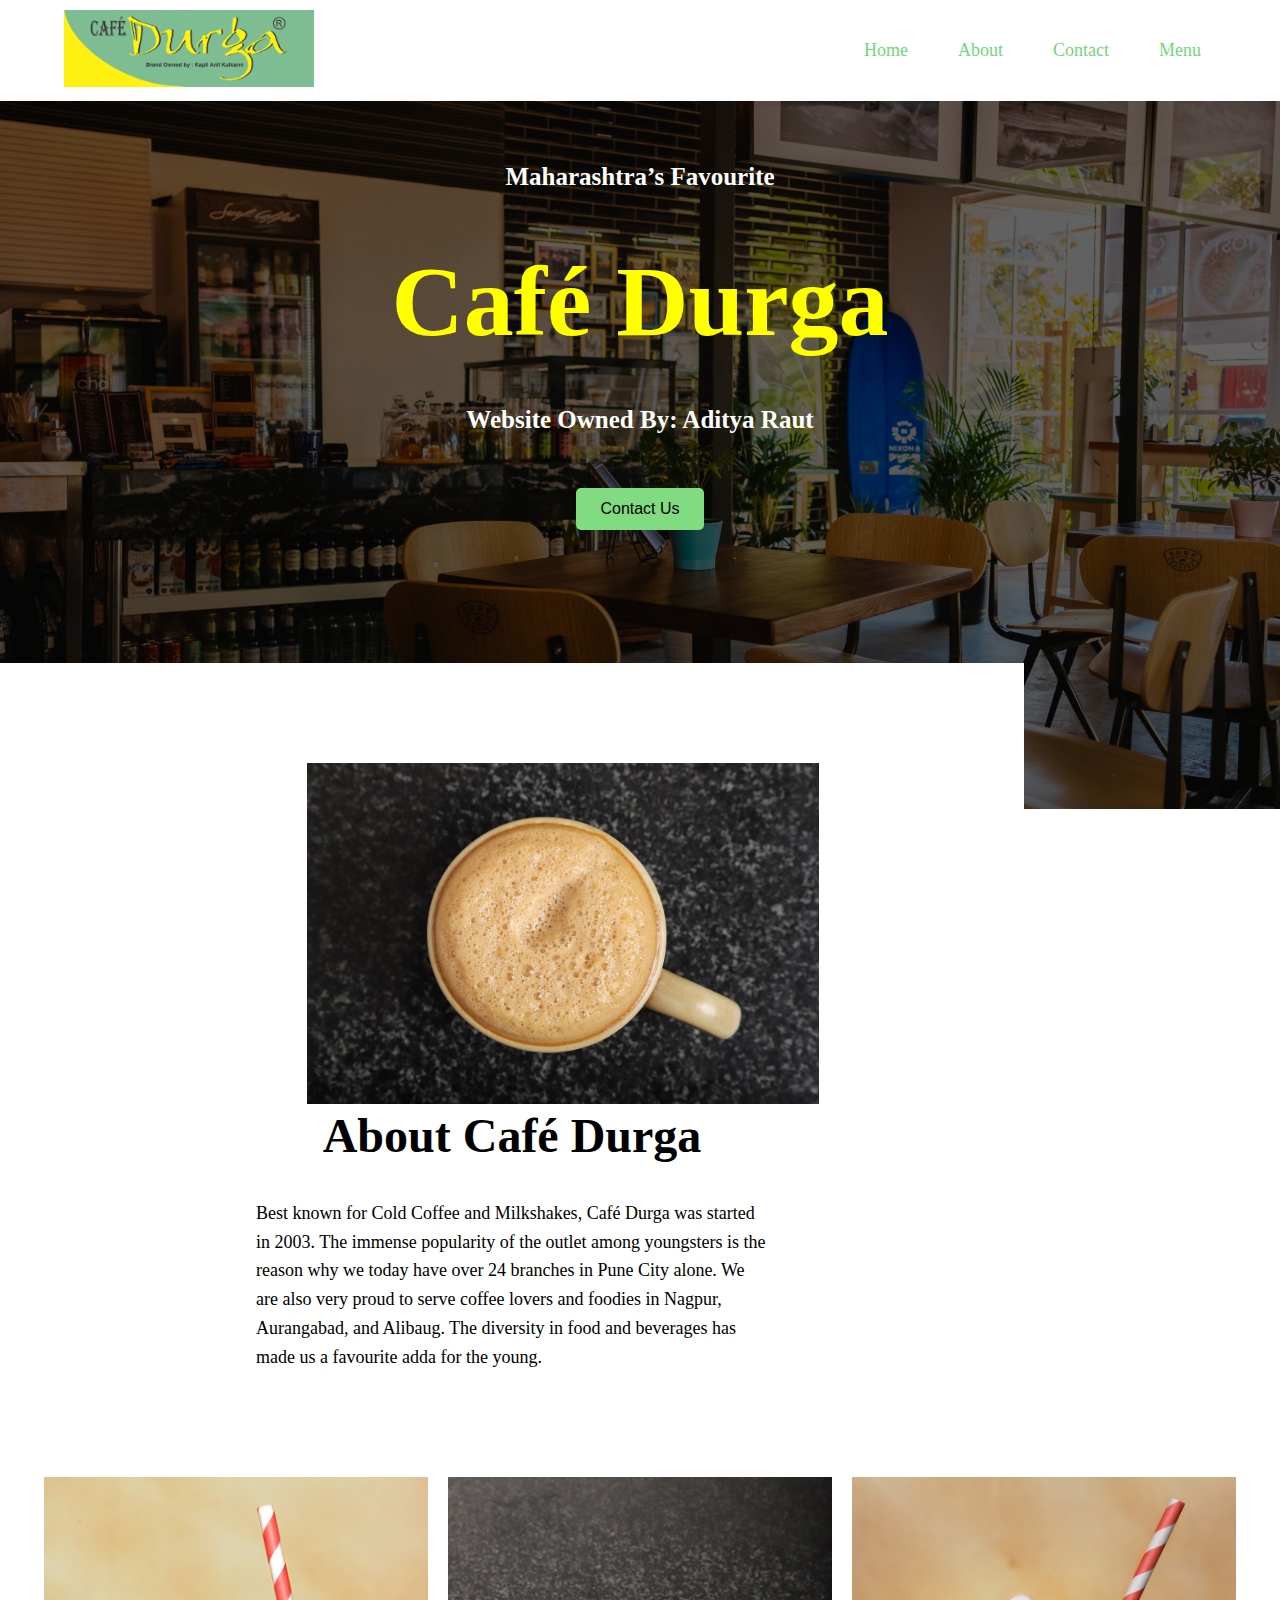
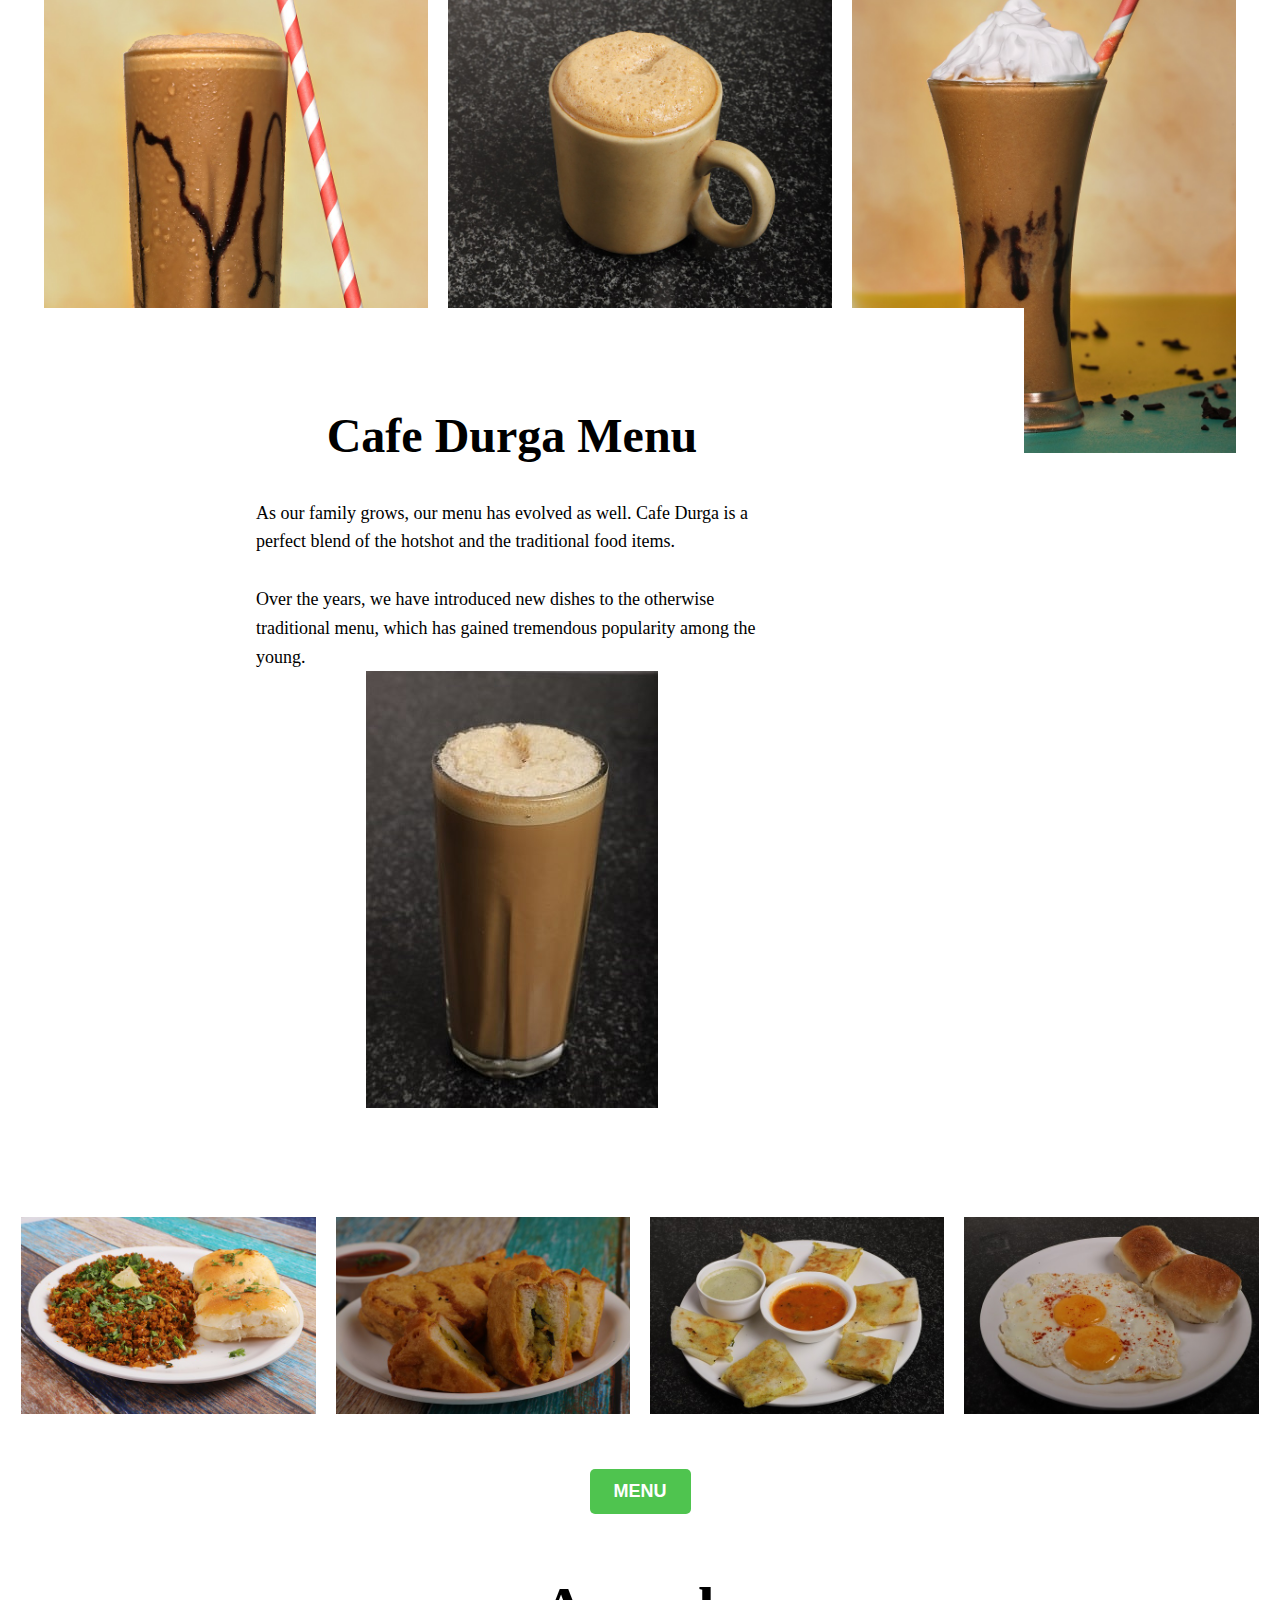
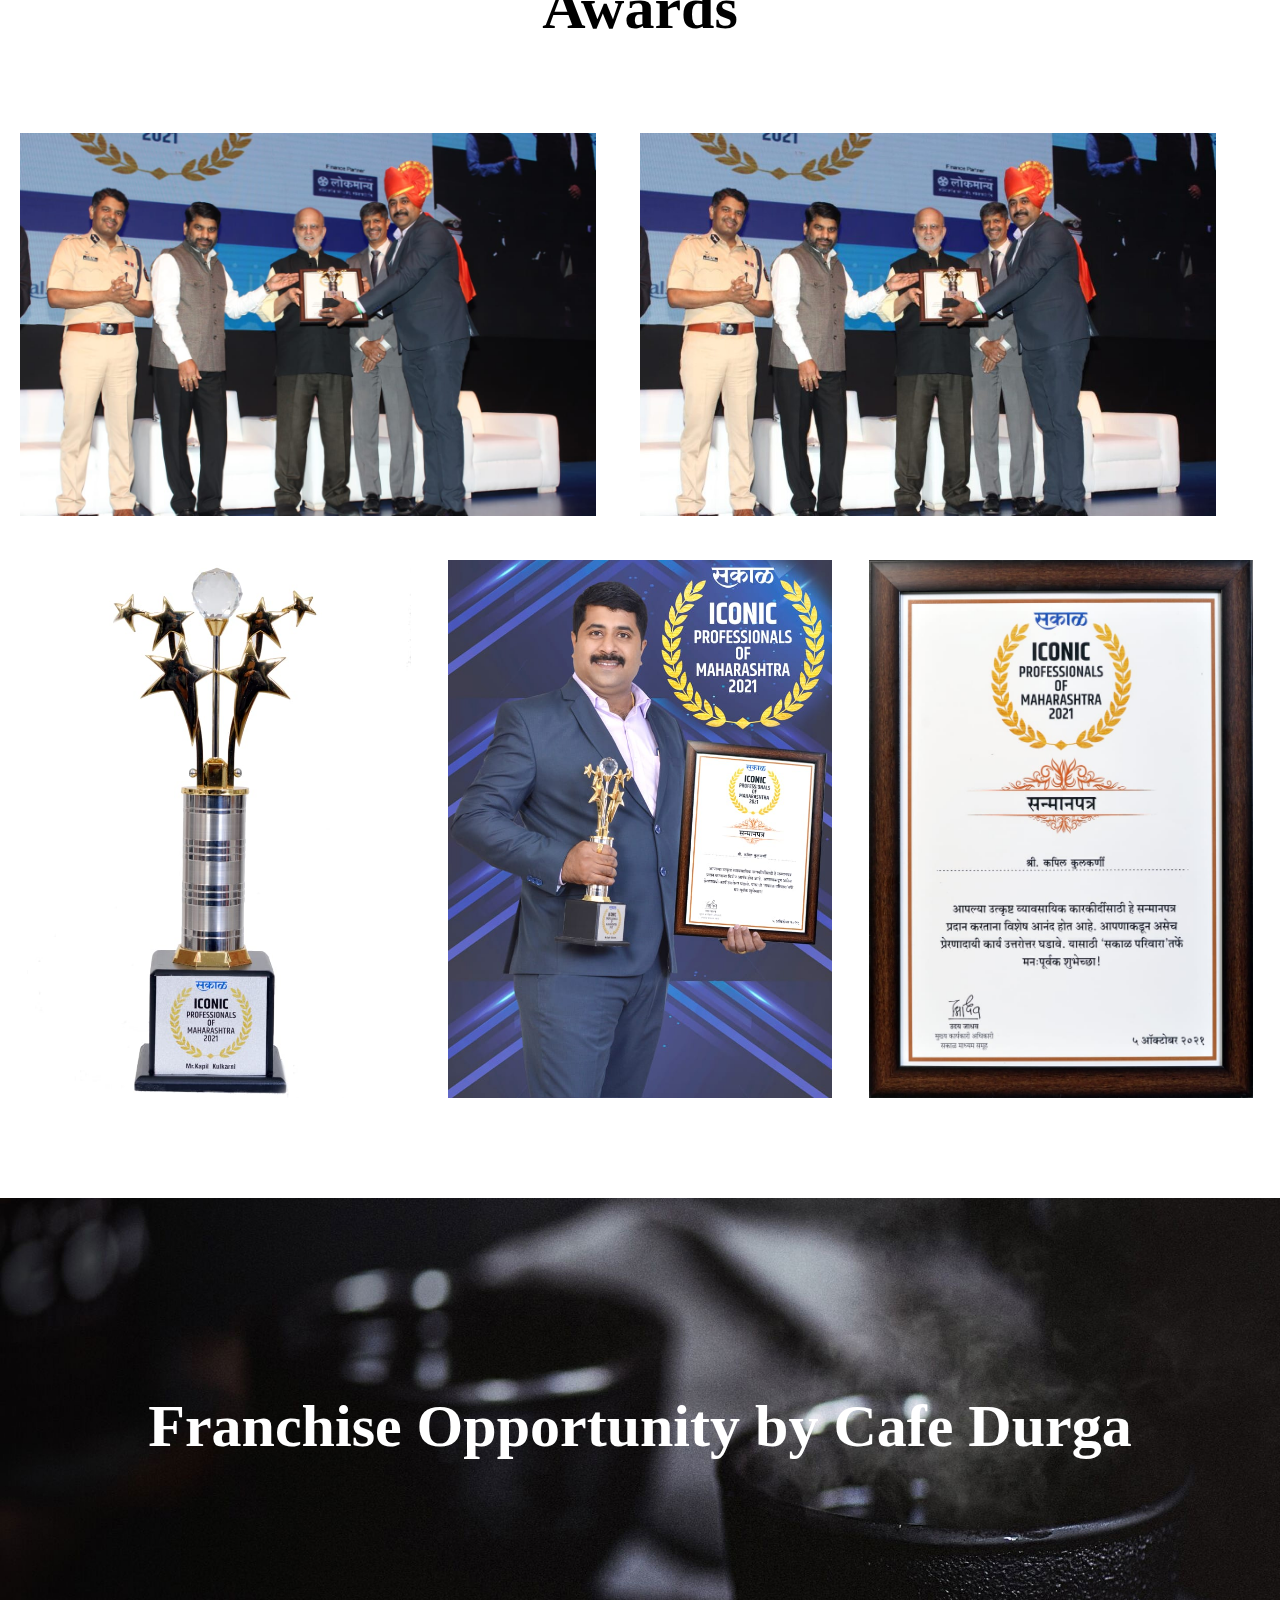
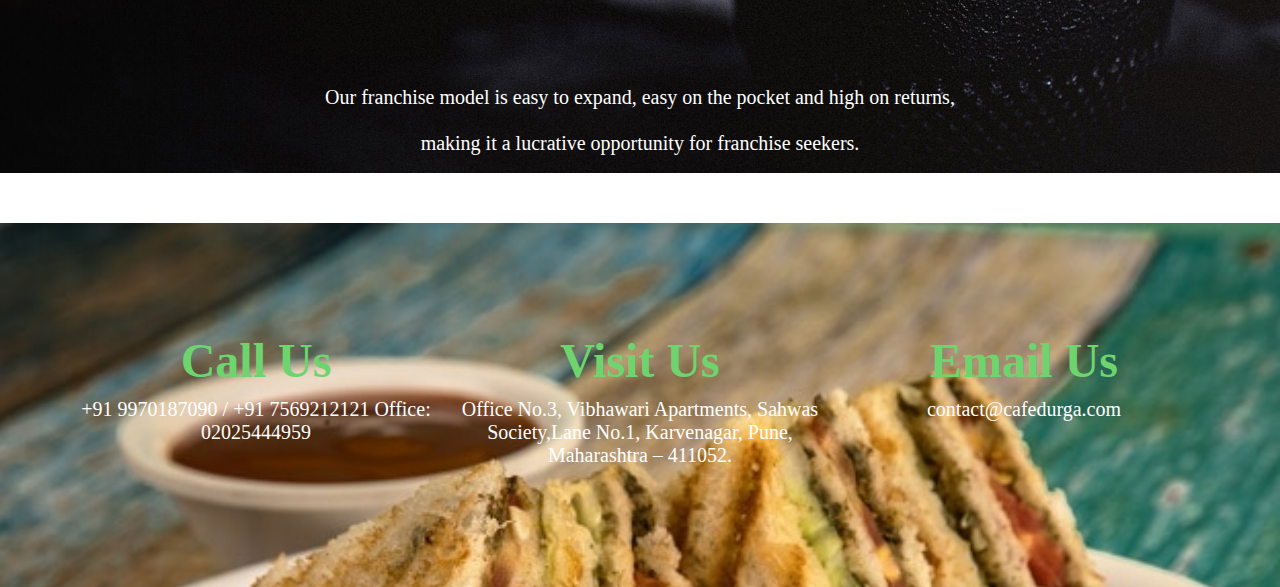
<file: index.html>
<!DOCTYPE html>
<html lang="en">

<head>
    <meta charset="UTF-8">
    <meta name="viewport" content="width=device-width, initial-scale=1.0">
    <title>Cafe Durga | Legal &amp; official website of Cafe Durga Pune</title>
    <link rel="stylesheet" href="CSS/styleindex.css">
    <style>
    </style>
</head>

<body>
    <header>
        <div class="logo">
            <img src="Images/durgascafe/Cafe-Durga-Small-Logo-300x92.png" alt="Durga Cafe Logo">
        </div>
        <div class="navbar">
            <div id="menu_icon">
                <div class="bar"></div>
                <div class="bar"></div>
                <div class="bar"></div>
            </div>
            <nav id="nav_links">
                <ul>
                    <li><a class="list" href="index.html">Home</a></li>
                    <li><a class="list" href="About.html">About</a></li>
                    <li><a class="list" href="Contact.html">Contact</a></li>
                    <li><a class="list" href="menu.html">Menu</a></li>

                </ul>
            </nav>
        </div>
    </header>
    <main>
        <div id="herosection">
            <img src="Images/durgascafe/pexels-igor-starkov-1307698-scaled.jpg" alt="">
            <h3 id="herosection_text">Maharashtra’s Favourite </h3>
            <h1 id="herosection_maintext">Café Durga</h1>
            <h1 id="herosection_ownername">Website Owned By: Aditya Raut</h1>
            <div id="herosection_button_div"><a href="Contact.html"><button id="herosection_button">Contact Us</button></a></div>
        </div>
        <div class="aboutdiv">
            <div class="aboutdiv_image">
                <img src="Images/durgascafe/IMG_6851.jpg" alt="">
            </div>
            <div class="aboutdiv_text">
                <h1>About Café Durga</h1>
                <br><br>
                <p>
                    Best known for Cold Coffee and Milkshakes, Café Durga was started in 2003.
                    The immense popularity of the outlet among youngsters is the reason why
                    we today have over 24 branches in Pune City alone. We are also very proud
                    to serve coffee lovers and foodies in Nagpur, Aurangabad, and Alibaug.
                    The diversity in food and beverages has made us a favourite adda for the young.
                </p>
            </div>
        </div>
        <div class="coffee_images">
            <img src="Images/durgascafe/IMG_5269.jpg" alt="">
            <img src="Images/durgascafe/coffe-option.jpg" alt="">
            <img src="Images/durgascafe/IMG_5309.jpg" alt="">
        </div>
        <div class="aboutdiv">
            <div class="aboutdiv_text">
                <h1>Cafe Durga Menu</h1>
                <br><br>
                <p>
                    As our family grows, our menu has evolved as well. Cafe Durga is a perfect blend of the hotshot and
                    the traditional food items.<br><br>
                    Over the years, we have introduced new dishes to the otherwise traditional menu, which has gained
                    tremendous popularity among the young.
                </p>
            </div>

            <div class="aboutdiv_image_coldCoffee">
                <img src="Images/durgascafe/Durga-Cold-Coffee.jpg" alt="">
            </div>
        </div>
        <div class="sidebysidemenu">
            <img src="Images/durgascafe/bhurji.jpg" alt="">
            <img src="Images/durgascafe/breaad-pattis.jpg" alt="">
            <img src="Images/durgascafe/cut-dosa.jpg" alt="">
            <img src="Images/durgascafe/half-fry.jpg" alt="">
            <div id="sidebysidemenu_button_div"><button id="herosection_button">MENU</button></div>
        </div>
        <div class="awards">
            <div class="awards_header">
                <h1>Awards</h1>
            </div>
            <div>
                <img src="Images/durgascafe/1.jpeg" alt="">
                <img src="Images/durgascafe/2.jpeg" alt="">
            </div>
        </div>
        <div class="threeimages">
            <img src="Images/durgascafe/3.jpeg" alt="">
            <img src="Images/durgascafe/4.jpeg" alt="">
            <img src="Images/durgascafe/5.jpeg" alt="">
        </div>
        <div class="franchise">
            <img src="Images/durgascafe/tea_shop_03.jpg" alt="">
            <h1>Franchise Opportunity by Cafe Durga</h1>
            <p>Our franchise model is easy to expand, easy on the pocket and high on returns,<br><br> making it a
                lucrative opportunity for franchise seekers.</p>
        </div>
    </main>
    <footer class="footer">
        <div>
            <h1>Call Us</h1>
            <p>+91 9970187090 / +91 7569212121 Office: 02025444959</p>
        </div>
        <div>
            <h1>Visit Us</h1>
            <p>Office No.3, Vibhawari Apartments,
                Sahwas Society,Lane No.1,
                Karvenagar, Pune, Maharashtra – 411052.</p>
        </div>
        <div>
            <h1>Email Us</h1>
            <p>contact@cafedurga.com</p>
        </div>
    </footer>
</body>

</html>
</file>
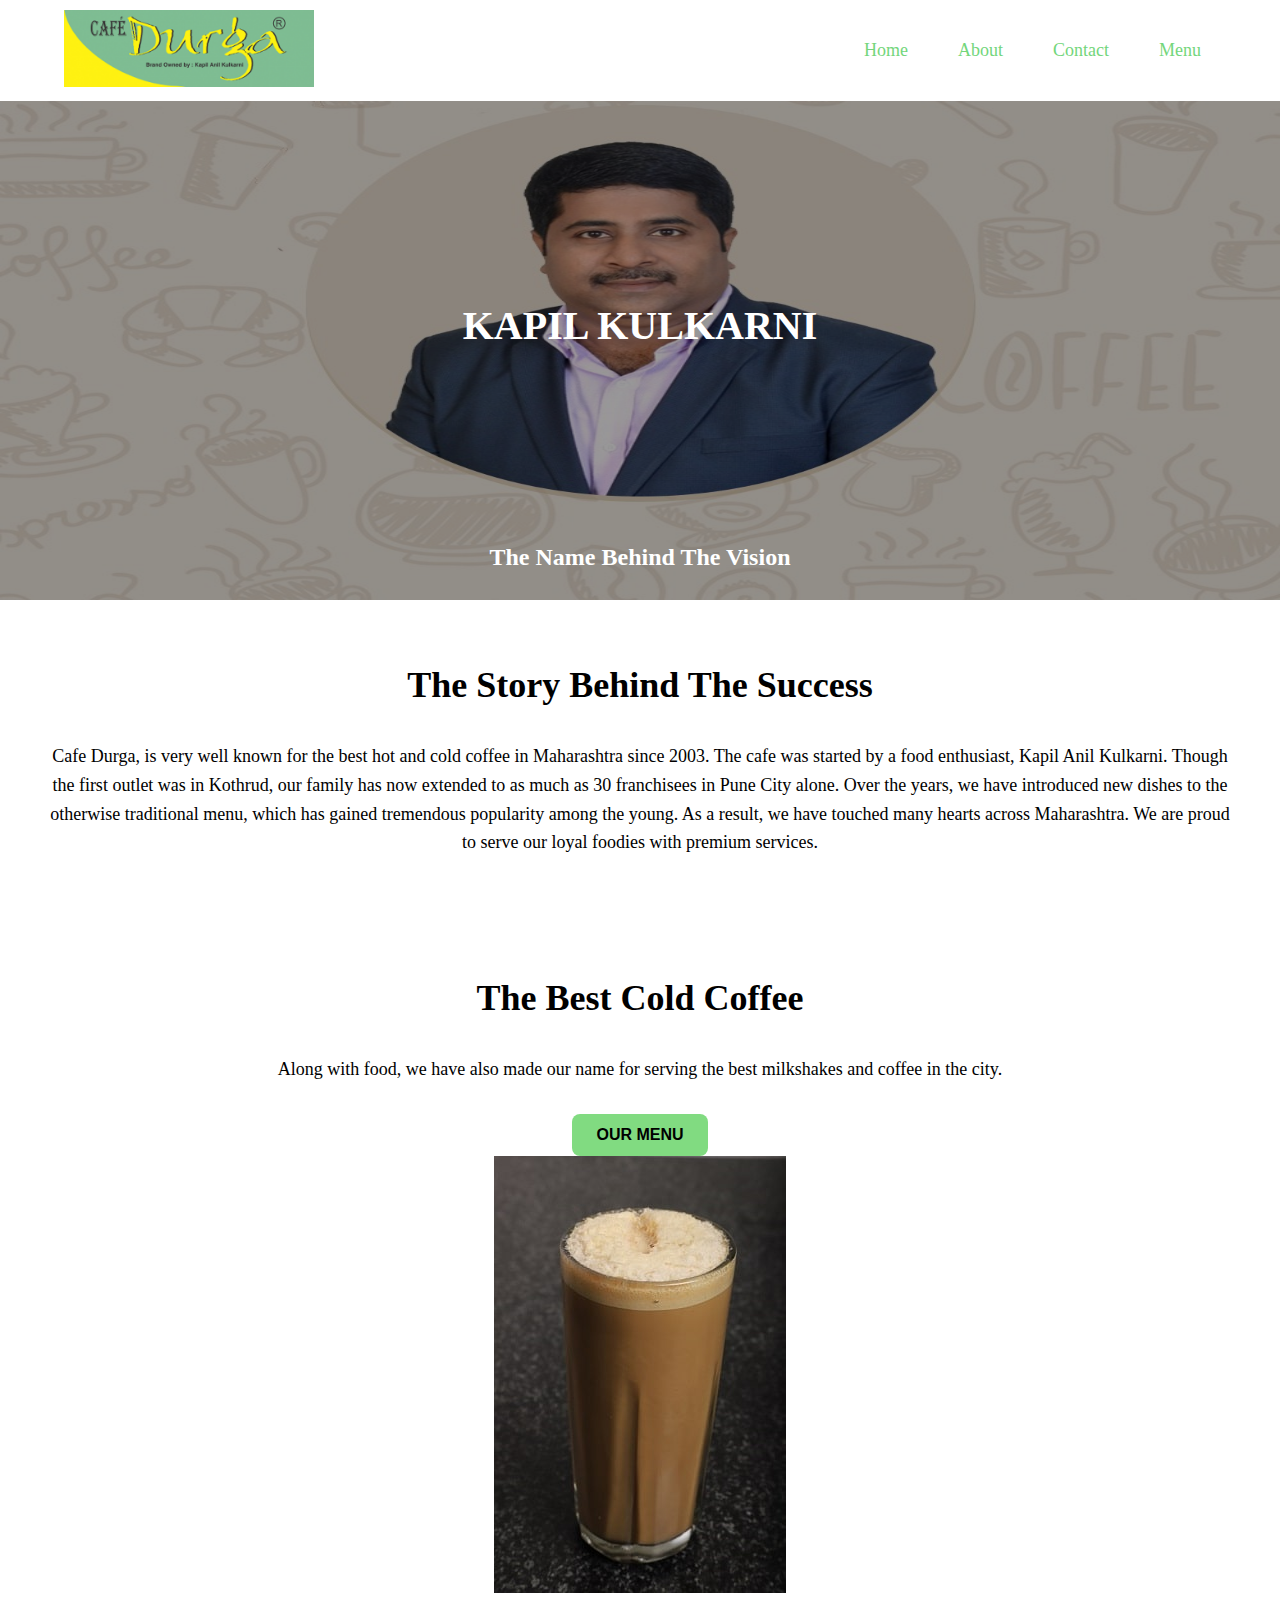
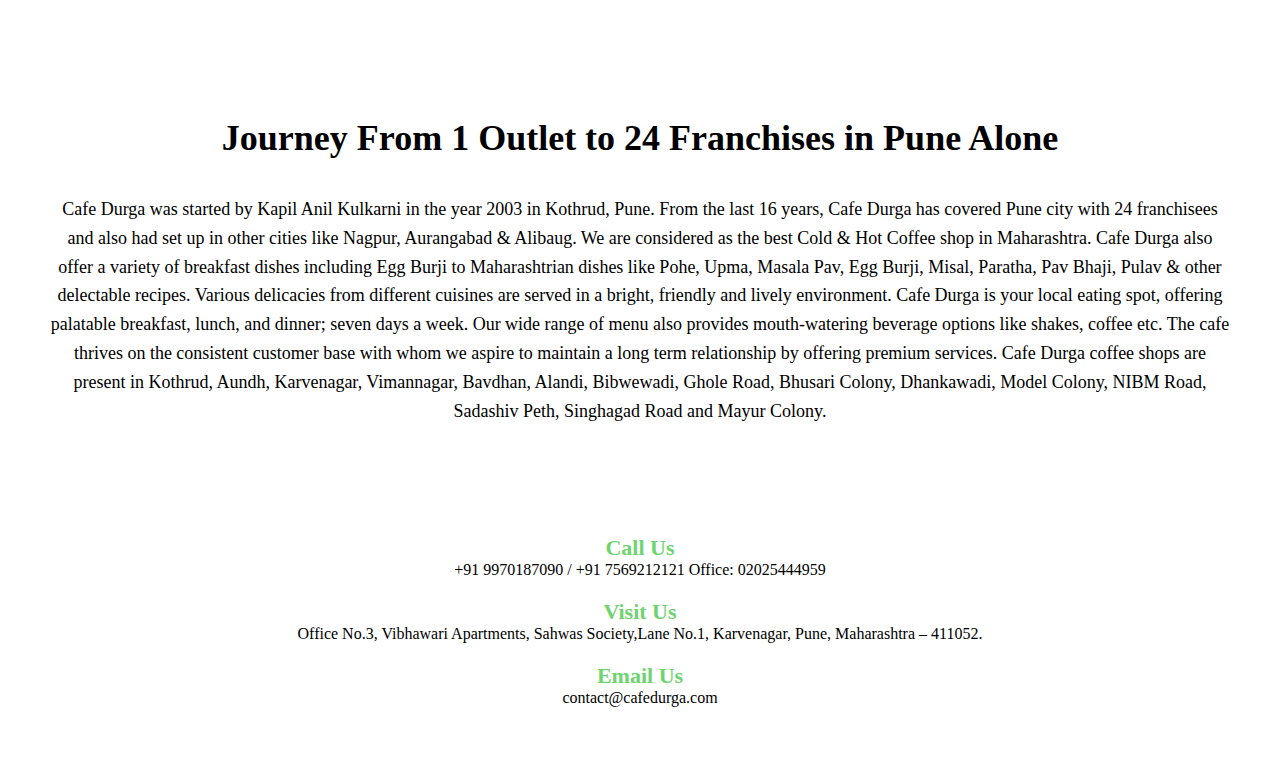
<file: About.html>
<!DOCTYPE html>
<html lang="en">

<head>
    <meta charset="UTF-8">
    <meta name="viewport" content="width=device-width, initial-scale=1.0">
    <title>About-Cafe Durga</title>
    <link rel="stylesheet" href="CSS/styleabout.css">
</head>

<body>
    <header>
        <div class="logo">
            <img src="Images/durgascafe/Cafe-Durga-Small-Logo-300x92.png" alt="Durga Cafe Logo">
        </div>
        <div class="navbar">
            <div id="menu_icon">
                <div class="bar"></div>
                <div class="bar"></div>
                <div class="bar"></div>
            </div>
            <nav id="nav_links">
                <ul>
                    <li><a class="list" href="index.html">Home</a></li>
                    <li><a class="list" href="About.html">About</a></li>
                    <li><a class="list" href="Contact.html">Contact</a></li>
                    <li><a class="list" href="menu.html">Menu</a></li>
                </ul>
            </nav>
        </div>
    </header>
    <main>
        <div id="herosection">
            <img src="Images/durgascafeabout/WhatsApp-Image-2021-08-10-at-4.08.50-PM.jpeg" alt="">
            <h1 id="herosection_maintext">KAPIL KULKARNI</h1>
            <h6 id="herosection_text">The Name Behind The Vision</h6>
        </div>

        <div class="successstory">
            <div class="successstory_text">
                <h1>The Story Behind The Success</h1>
                <br><br>
                <p>
                    Cafe Durga, is very well known for the best hot and cold coffee in Maharashtra since 2003. The cafe
                    was started by a food enthusiast, Kapil Anil Kulkarni. Though the first outlet was in Kothrud, our
                    family has now extended to as much as 30 franchisees in Pune City alone. Over the years, we have
                    introduced new dishes to the otherwise traditional menu, which has gained tremendous popularity
                    among the young. As a result, we have touched many hearts across Maharashtra. We are proud to serve
                    our loyal foodies with premium services.
                </p>
            </div>
        </div>

        <div class="bestcoldcoffee">
            <div class="bestcoldcoffee_text">
                <h1>The Best
                    Cold Coffee</h1>
                <br><br>
                <p>
                    Along with food, we have also made our name for serving the best milkshakes and coffee in the city.
                </p>
                <div class="bestcoldcoffee_button"><a href="menu.html"><button>OUR MENU</button></a></div>
            </div>
            <div class="bestcoldcoffee_image_coldCoffee">
                <img src="Images/durgascafe/Durga-Cold-Coffee.jpg" alt="">
            </div>
        </div>

        <div class="Journey">
            <div class="Journey_text">
                <h1>Journey From 1 Outlet to 24 Franchises in Pune Alone</h1>
                <br><br>
                <p>
                    Cafe Durga was started by Kapil Anil Kulkarni in the year 2003 in Kothrud, Pune. From the last 16
                    years, Cafe Durga has covered Pune city with 24 franchisees and also had set up in other cities like
                    Nagpur, Aurangabad & Alibaug. We are considered as the best Cold & Hot Coffee shop in Maharashtra.
                    Cafe Durga also offer a variety of breakfast dishes including Egg Burji to Maharashtrian dishes like
                    Pohe, Upma, Masala Pav, Egg Burji, Misal, Paratha, Pav Bhaji, Pulav & other delectable recipes.

                    Various delicacies from different cuisines are served in a bright, friendly and lively environment.
                    Cafe Durga is your local eating spot, offering palatable breakfast, lunch, and dinner; seven days a
                    week. Our wide range of menu also provides mouth-watering beverage options like shakes, coffee etc.

                    The cafe thrives on the consistent customer base with whom we aspire to maintain a long term
                    relationship by offering premium services. Cafe Durga coffee shops are present in Kothrud, Aundh,
                    Karvenagar, Vimannagar, Bavdhan, Alandi, Bibwewadi, Ghole Road, Bhusari Colony, Dhankawadi, Model
                    Colony, NIBM Road, Sadashiv Peth, Singhagad Road and Mayur Colony.
                </p>
            </div>
        </div>
    </main>
    <footer class="footer">
        <div>
            <h1>Call Us</h1>
            <p>+91 9970187090 / +91 7569212121 Office: 02025444959</p>
        </div>
        <div>
            <h1>Visit Us</h1>
            <p>Office No.3, Vibhawari Apartments,
                Sahwas Society,Lane No.1,
                Karvenagar, Pune, Maharashtra – 411052.</p>
        </div>
        <div>
            <h1>Email Us</h1>
            <p>contact@cafedurga.com</p>
        </div>
    </footer>
</body>

</html>
</file>
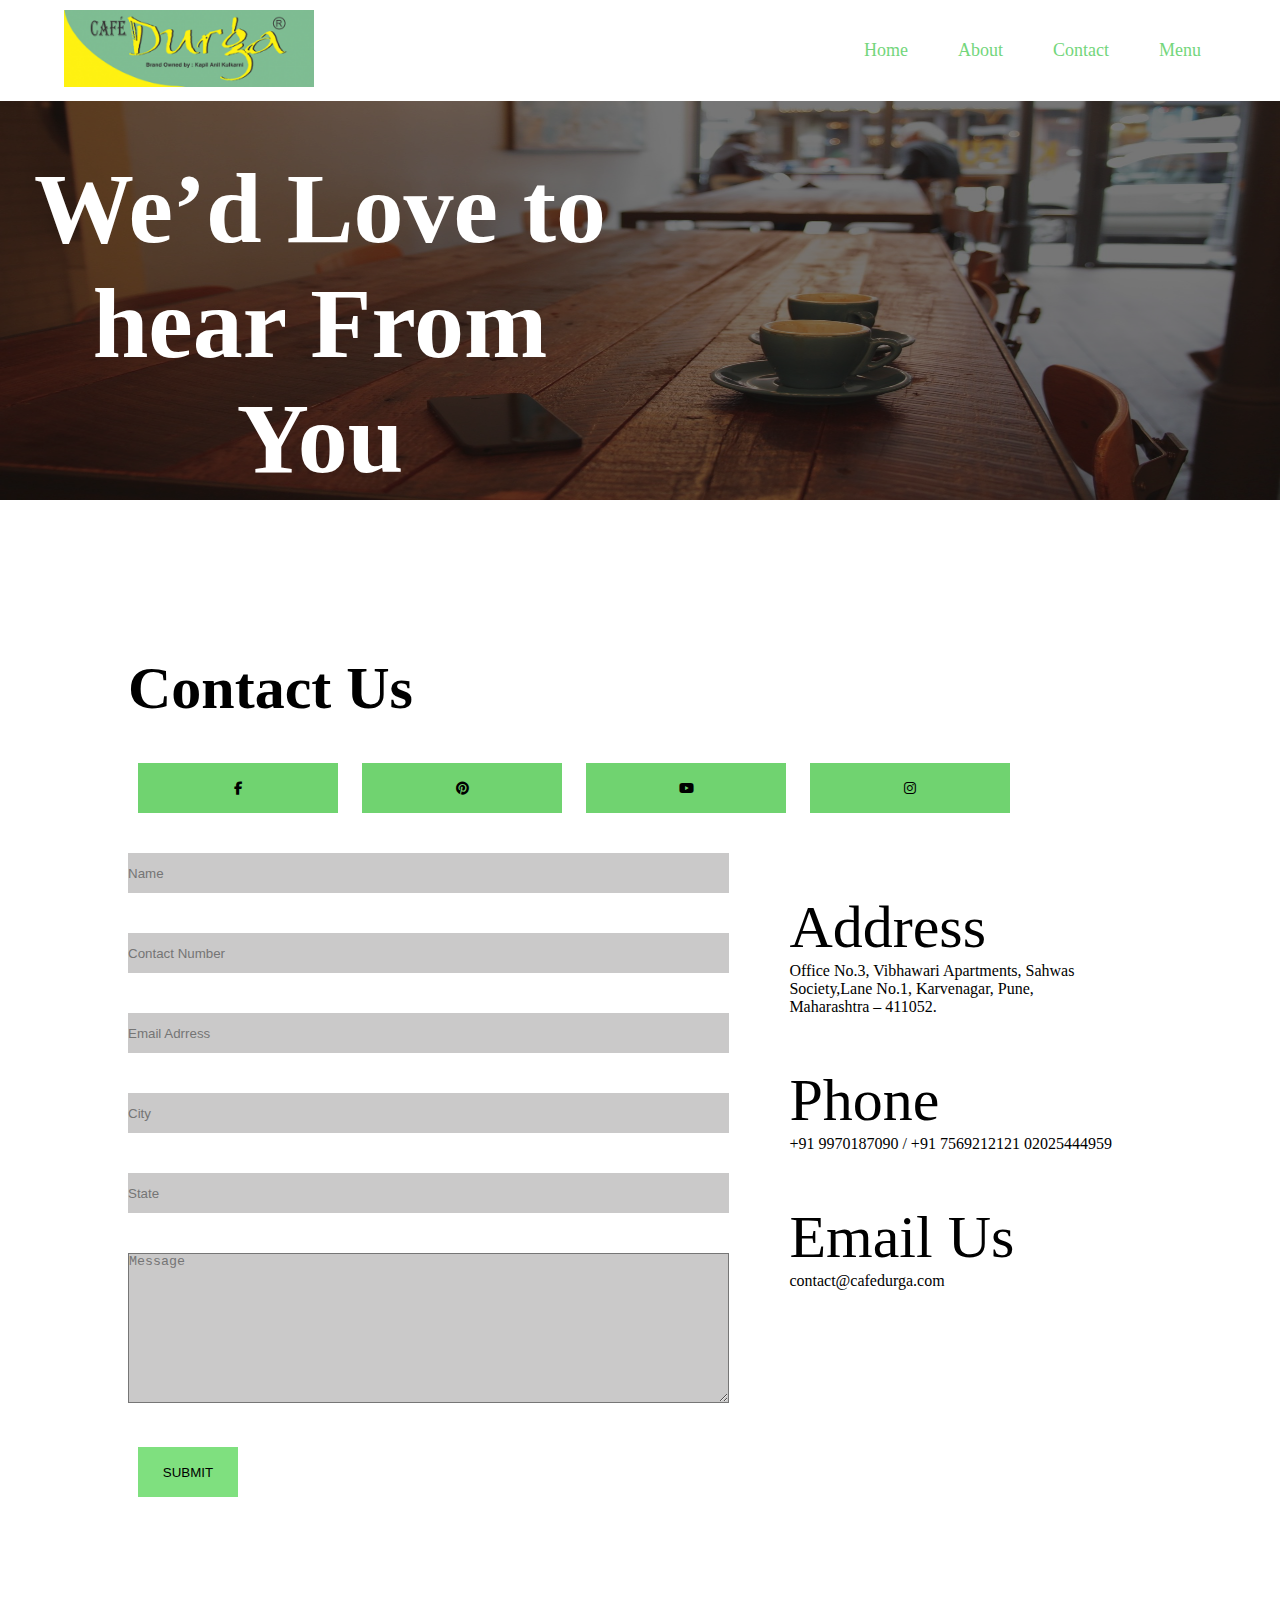
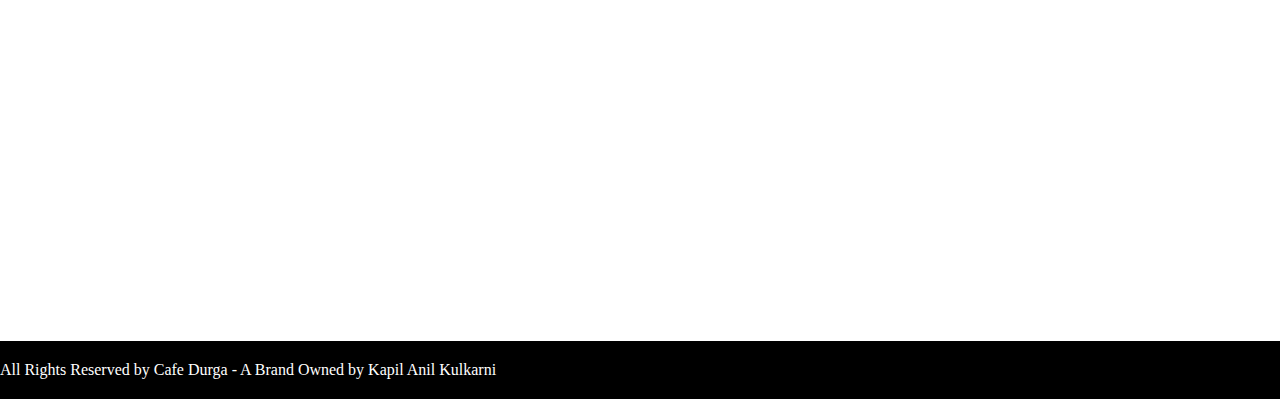
<file: Contact.html>
<!DOCTYPE html>
<html lang="en">

<head>
    <meta charset="UTF-8">
    <meta name="viewport" content="width=device-width, initial-scale=1.0">
    <title>Document</title>
    <link rel="stylesheet" href="https://cdnjs.cloudflare.com/ajax/libs/font-awesome/6.7.2/css/all.min.css">
    <link rel="stylesheet" href="CSS/stylecontact.css">
</head>

<body>
    <header>
        <div class="logo">
            <img src="Images/durgascafe/Cafe-Durga-Small-Logo-300x92.png" alt="Durga Cafe Logo">
        </div>
        <div class="navbar">
            <div id="menu_icon">
                <div class="bar"></div>
                <div class="bar"></div>
                <div class="bar"></div>
            </div>
            <nav id="nav_links">
                <ul>
                    <li><a class="list" href="index.html">Home</a></li>
                    <li><a class="list" href="About.html">About</a></li>
                    <li><a class="list" href="Contact.html">Contact</a></li>
                    <li><a class="list" href="menu.html">Menu</a></li>

                </ul>
            </nav>
        </div>
    </header>
    <main>
        <div id="herosection">
            <img src="Images/durgascafecontact/coffee-692560_1920.jpg" alt="">
            <h1 id="herosection_maintext">We’d Love to hear From You</h1>
        </div>
        <div class="contactus">
            <h1>Contact Us</h1>
            <button><i class="fa-brands fa-facebook-f"></i></button>
            <button><i class="fa-brands fa-pinterest"></i></button>
            <button><i class="fa-brands fa-youtube"></i></button>
            <button><i class="fa-brands fa-instagram"></i></button>

            <div class="textandaddress">
                <div class="textbox">
                    <input type="text" placeholder="Name">
                    <input type="text" placeholder="Contact Number">
                    <input type="text" placeholder="Email Adrress">
                    <input type="text" placeholder="City">
                    <input type="text" placeholder="State">
                    <textarea name="Message" placeholder="Message" id="contactus_textarea"></textarea>
                    <button id="submit">SUBMIT</button>
                </div>
                <div class="address">
                    <div>
                        <h1>Address</h1>
                        <p>Office No.3, Vibhawari Apartments,
                            Sahwas Society,Lane No.1,
                            Karvenagar, Pune, Maharashtra – 411052.</p>
                    </div>
                    <div>
                        <h1>Phone</h1>
                        <p>+91 9970187090 / +91 7569212121
                            02025444959</p>
                    </div>
                    <div>
                        <h1>Email Us</h1>
                        <p>contact@cafedurga.com</p>
                    </div>
                </div>
            </div>
        </div>
        <div class="map"><iframe
                src="https://www.google.com/maps/embed?pb=!1m18!1m12!1m3!1d3783.430645163075!2d73.84379077393545!3d18.509431569516877!2m3!1f0!2f0!3f0!3m2!1i1024!2i768!4f13.1!3m3!1m2!1s0x3bc2c1cff327cc71%3A0xa40d254c4c3e965e!2sDURGA%20CAFE!5e0!3m2!1sen!2sin!4v1738895929446!5m2!1sen!2sin"
                width="100%" height="450" style="border:0;" allowfullscreen="" loading="lazy"
                referrerpolicy="no-referrer-when-downgrade"></iframe></div>
    </main>
    <footer>
        <p>All Rights Reserved by Cafe Durga - A Brand Owned by Kapil Anil Kulkarni</p>
    </footer>

</body>

</html>
</file>
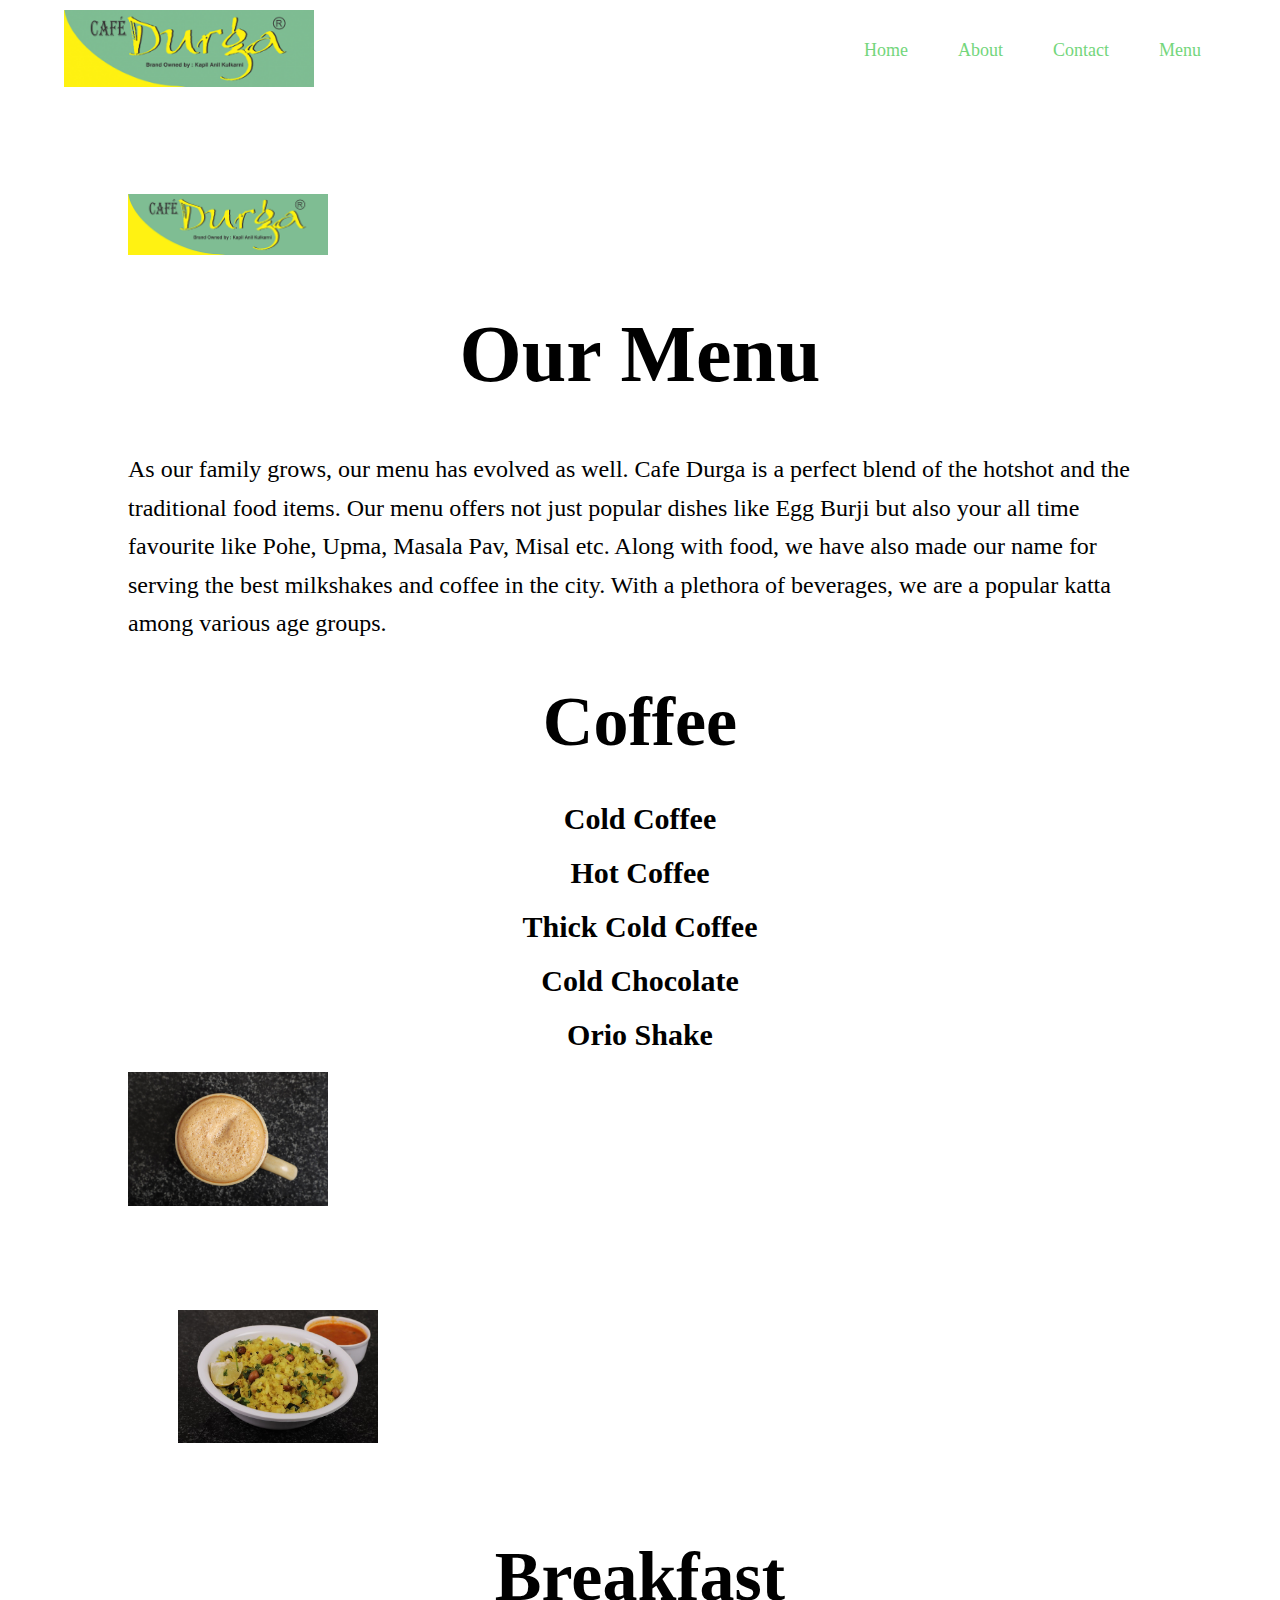
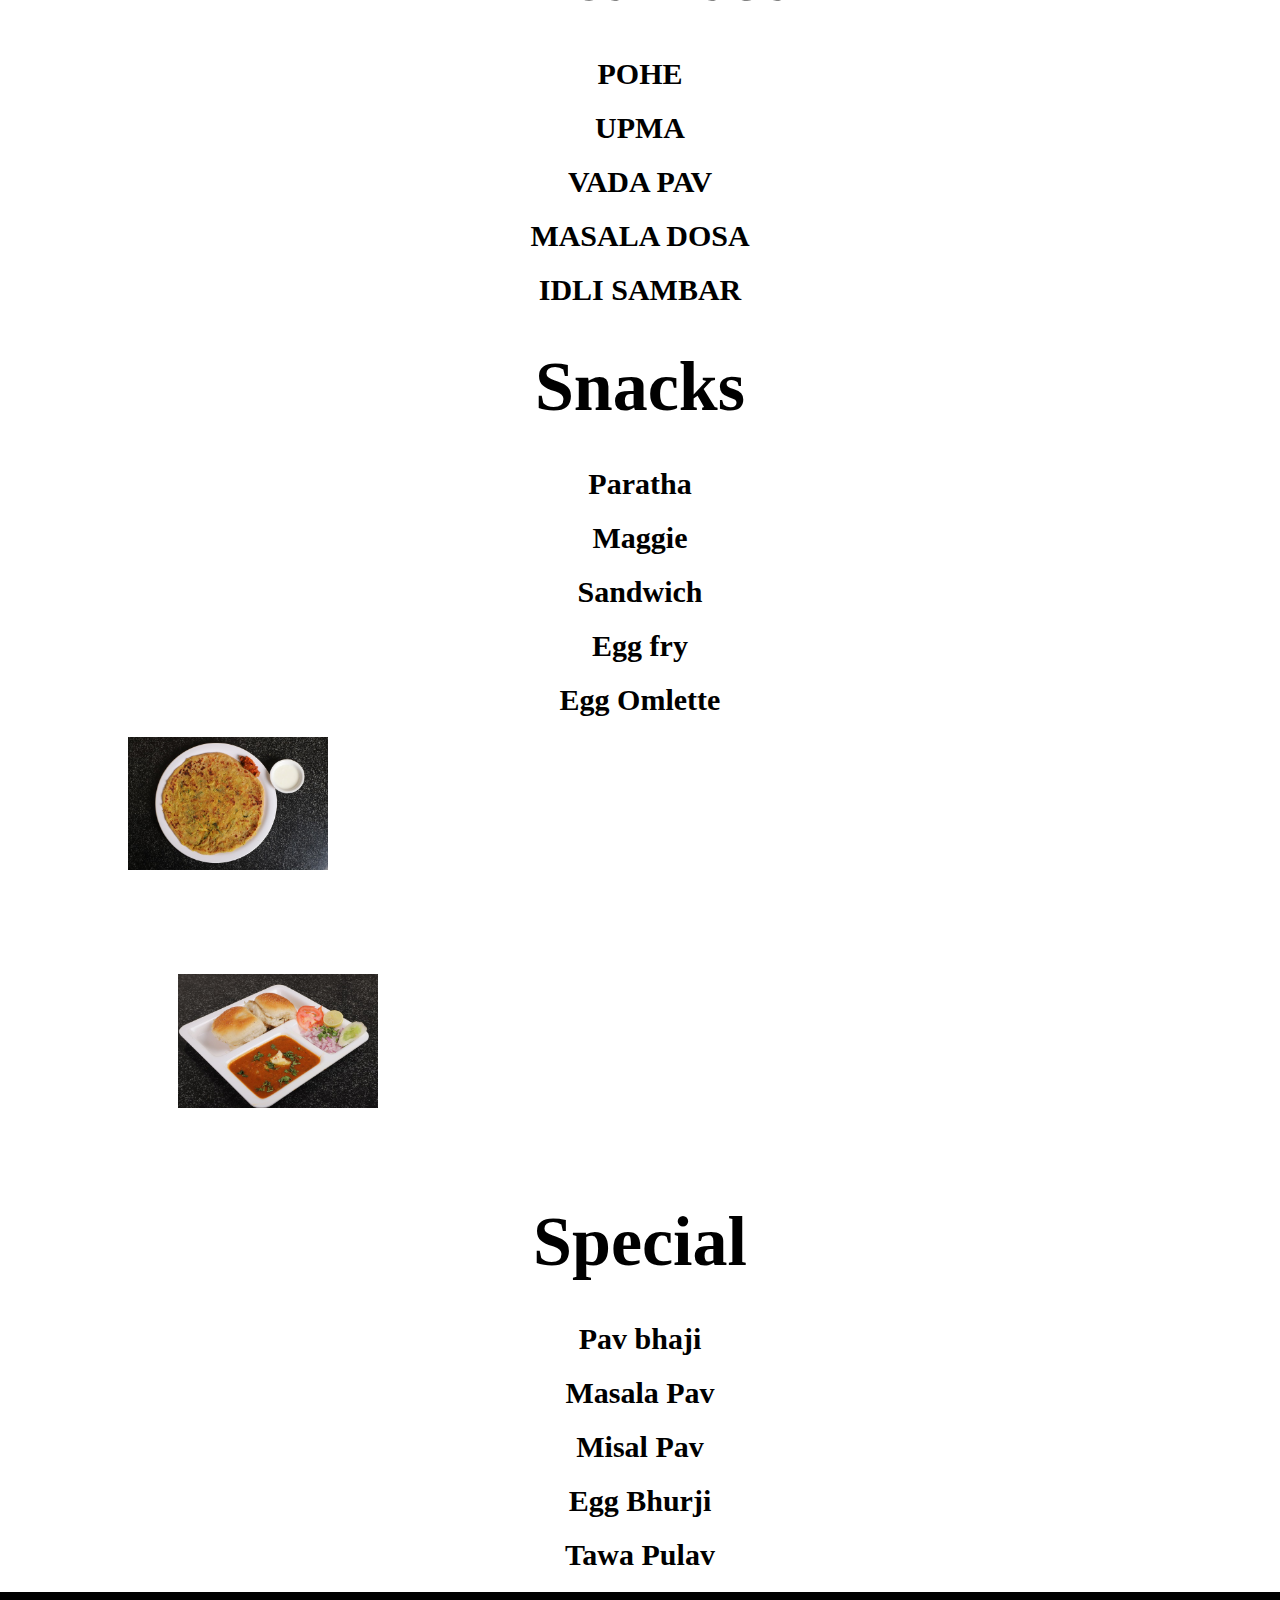
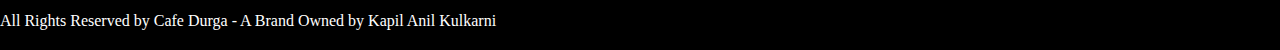
<file: menu.html>
<!DOCTYPE html>
<html lang="en">

<head>
    <meta charset="UTF-8">
    <meta name="viewport" content="width=device-width, initial-scale=1.0">
    <link rel="stylesheet" href="CSS/stylemenu.css">
    <title>Document</title>
</head>

<body>
    <header>
        <div class="logo">
            <img src="Images/durgascafe/Cafe-Durga-Small-Logo-300x92.png" alt="Durga Cafe Logo">
        </div>
        <div class="navbar">
            <div id="menu_icon">
                <div class="bar"></div>
                <div class="bar"></div>
                <div class="bar"></div>
            </div>
            <nav id="nav_links">
                <ul>
                    <li><a class="list" href="index.html">Home</a></li>
                    <li><a class="list" href="About.html">About</a></li>
                    <li><a class="list" href="Contact.html">Contact</a></li>
                    <li><a class="list" href="menu.html">Menu</a></li>

                </ul>
            </nav>
        </div>
    </header>
    <main>
        <div class="our_menu">
            <img src="Images/durgascafemenu/Cafe-Durga-Small-Logo.png" alt="">
            <h1>Our Menu</h1>
            <p>As our family grows, our menu has evolved as well. Cafe Durga is a perfect blend of the hotshot and the
                traditional food items. Our menu offers not just popular dishes like Egg Burji but also your all time
                favourite like Pohe, Upma, Masala Pav, Misal etc.
                Along with food, we have also made our name for serving the best milkshakes and coffee in the city. With
                a plethora of beverages, we are a popular katta among various age groups.</p>
        </div>

        <div class="coffee">
            <h1>Coffee</h1>
            <h3>Cold Coffee</h3>
            <h3>Hot Coffee</h3>
            <h3>Thick Cold Coffee</h3>
            <h3>Cold Chocolate</h3>
            <h3>Orio Shake</h3>
            <img src="Images/durgascafemenu/IMG_6851.jpg" alt="">
        </div>

        <div class="breakfast">
            <img src="Images/durgascafemenu/poha.jpg" alt="">
            <h1>Breakfast</h1>
            <h3>POHE</h3>
            <h3>UPMA</h3>
            <h3>VADA PAV</h3>
            <h3>MASALA DOSA</h3>
            <h3>IDLI SAMBAR</h3>
        </div>

        <div class="snacks">
            <h1>Snacks</h1>
            <h3>Paratha</h3>
            <h3>Maggie</h3>
            <h3>Sandwich</h3>
            <h3>Egg fry</h3>
            <h3>Egg Omlette</h3>
            <img src="Images/durgascafemenu/paratha-option.jpg" alt="">
        </div>

        <div class="special">
            <img src="Images/durgascafemenu/pav-bhaji-.jpg" alt="">
            <h1>Special</h1>
            <h3>Pav bhaji</h3>
            <h3>Masala Pav</h3>
            <h3>Misal Pav</h3>
            <h3>Egg Bhurji</h3>
            <h3>Tawa Pulav</h3>
        </div>
    </main>
    <footer>
        <p>All Rights Reserved by Cafe Durga - A Brand Owned by Kapil Anil Kulkarni</p>
    </footer>
</body>

</html>
</file>
<file: CSS/styleindex.css>
* {
    box-sizing: border-box;
    margin: 0;
    padding: 0;
}

header {
    display: flex;
    flex-wrap: wrap;
    width: 100%;
    z-index: 1000;
    position: fixed;
    top: 0;
    background-color: white;
}

.logo {
    width: 40%;
}

.logo img {
    width: 100%;
}

ul {
    list-style: none;
}

a {
    text-decoration: none;
}

.navbar {
    width: 60%;
}


#menu_icon {

    top: 10px;
    right: 15px;
    position: absolute;

}

.bar {
    width: 25px;
    height: 2px;
    background-color: #4fd884;
    margin: 4px;
    border-radius: 25%;
}

#nav_links {
    display: none;
}

#herosection {
    position: relative;
    width: 100%;
}

#herosection img {
    width: 100%;
    filter: brightness(50%);
}

#herosection_text,
#herosection_maintext,
#herosection_ownername {
    position: absolute;
    width: 100%;
    text-align: center;
    color: white;
}

#herosection_text {
    top: 30%;
    font-size: 12px;
}

#herosection_maintext {
    top: 45%;
    font-size: 18px;
    color: yellow;
}

#herosection_ownername {
    bottom: 35%;
    font-size: 10px;
}

#herosection_button_div {
    position: absolute;
    bottom: 20%;
    width: 100%;
    text-align: center;
}

#herosection_button {
    border-radius: 5px;
    font-size: 8px;
    padding: 8px 16px;
    border: none;
    background-color: rgb(129, 219, 129);
}

.aboutdiv {
    display: flex;
    flex-direction: column;
    align-items: center;
    background-color: white;
    width: 100%;
    padding: 50px 20px;
}

.aboutdiv img {
    width: 100%;
}

.aboutdiv_text h1 {
    font-size: 28px;
    text-align: center;
}

.aboutdiv_text p {
    font-size: 14px;
    line-height: 1.4;
}

.coffee_images {
    display: flex;
    flex-wrap: wrap;
    justify-content: center;
    width: 100%;
}

.coffee_images img {
    width: 45%;
    margin: 5px;
}

.sidebysidemenu {
    display: flex;
    flex-wrap: wrap;
    justify-content: center;
    width: 100%;
}

.sidebysidemenu img {
    width: 90%;
    margin: 5px;
}

#sidebysidemenu_button_div {
    text-align: center;
    margin-top: 20px;
}

#sidebysidemenu_button_div button {
    background-color: rgb(79, 196, 79);
    color: white;
    font-size: 16px;
    font-weight: bold;
    padding: 10px 20px;
}

.awards {
    display: flex;
    flex-wrap: wrap;
    justify-content: center;
    width: 100%;
}

.awards img {
    width: 100%;
}

.awards_header {
    font-size: 24px;
    text-align: center;
    margin: 40px 0;
}

.threeimages {
    position: relative;
    display: flex;
    flex-wrap: wrap;
    margin-top: 20px;
    width: 100%;
    justify-content: space-evenly;
}

.threeimages img {
    width: 30%;
}

.franchise {
    display: flex;
    flex-direction: column;
    align-items: center;
    position: relative;
    width: 100%;
}

.franchise img {
    width: 100%;
}

.franchise h1 {
    position: absolute;
    top: 30%;
    font-size: 18px;
    color: white;
    text-align: center;
}

.franchise p {
    position: absolute;
    top: 60%;
    font-size: 10px;
    color: white;
    text-align: center;
}

.footer {
    display: flex;
    flex-wrap: wrap;
    justify-content: center;
    text-align: center;
    width: 100%;
    padding: 50px 10px;
    background-size: cover;
}

.footer div {
    width: 90%;
    margin-bottom: 20px;
}

.footer div h1 {
    font-size: 18px;
    color: rgb(110, 212, 110);
}

.footer div p {
    font-size: 12px;
}

@media screen and (min-width:768px) {
    * {
        box-sizing: border-box;
        margin: 0;
        padding: 0;
    }

    header {
        display: flex;
        flex-wrap: wrap;
        width: 100%;
        position: fixed;
        z-index: 1;
        top: 0;
        background-color: white;


    }

    .logo {
        width: 50%;
    }

    .logo img {
        width: 100%;
    }

    ul {
        list-style: none;
    }

    a {
        text-decoration: none;
    }

    .navbar {
        width: 50%;
    }


    #menu_icon {

        top: 10px;
        right: 15px;
        position: absolute;

    }

    .bar {
        width: 25px;
        height: 2px;
        background-color: #4fd884;
        margin: 4px;
        border-radius: 25%;
    }

    #nav_links {
        display: none;
    }

    #herosection {
        position: relative;
        width: 100%;
    }

    #herosection img {
        width: 100%;
        filter: brightness(50%);
    }

    #herosection_text {
        position: absolute;
        top: 35%;
        width: 100%;
        text-align: center;
        color: white;
        font-size: 40px;
    }

    #herosection_maintext {
        position: absolute;
        top: 45%;
        width: 100%;
        text-align: center;
        font-size: 60px;
        color: yellow;
    }

    #herosection_ownername {
        position: absolute;
        bottom: 30%;
        width: 100%;
        text-align: center;
        color: white;
        font-size: 20px;
    }

    #herosection_button_div {
        position: absolute;
        bottom: 15%;
        width: 100%;
        text-align: center;
    }

    #herosection_button {
        border-radius: 5px;
        font-size: 14px;
        padding: 10px 20px;
        background-color: rgb(129, 219, 129);
        border: none;
    }

    .aboutdiv {
        display: flex;
        align-items: center;
        justify-content: space-between;
        background-color: white;
        width: 100%;
        padding: 80px;
    }

    .aboutdiv_image {
        width: 40%;
    }

    .aboutdiv_image img {
        width: 100%;
        height: auto;
    }

    .aboutdiv_text {
        width: 55%;
    }

    .aboutdiv_text h1 {
        font-size: 32px;
    }

    .aboutdiv_text p {
        font-size: 18px;
        line-height: 1.6;
    }

    .coffee_images {
        display: flex;
        justify-content: center;
        gap: 10px;
        width: 100%;
    }

    .coffee_images img {
        width: 25%;
    }

    .sidebysidemenu {
        display: flex;
        flex-wrap: wrap;
        justify-content: center;
        width: 100%;
        gap: 10px;
    }

    .sidebysidemenu img {
        width: 22%;
    }

    #sidebysidemenu_button_div {
        text-align: center;
        margin-top: 20px;
    }

    #sidebysidemenu_button_div button {
        background-color: rgb(79, 196, 79);
        color: white;
        font-size: 20px;
        font-weight: bold;
        padding: 12px 28px;
    }

    .awards {
        display: flex;
        flex-wrap: wrap;
        justify-content: center;
        width: 100%;
        gap: 10px;
    }

    .awards img {
        width: 45%;
    }

    .awards_header {
        width: 100%;
        font-size: 32px;
        text-align: center;
        margin: 40px 0;
    }

    .threeimages {
        display: flex;
        flex-wrap: wrap;
        justify-content: center;
        gap: 10px;
        width: 100%;
    }

    .threeimages img {
        width: 30%;
    }

    .franchise {
        display: flex;
        flex-direction: column;
        align-items: center;
        position: relative;
        width: 100%;
    }

    .franchise img {
        width: 100%;
    }

    .franchise h1 {
        position: absolute;
        top: 25%;
        font-size: 40px;
        color: white;
        text-align: center;
    }

    .franchise p {
        position: absolute;
        top: 50%;
        font-size: 18px;
        color: white;
        text-align: center;
    }

    .footer {
        display: flex;
        justify-content: space-around;
        flex-wrap: wrap;
        text-align: center;
        width: 100%;
        padding: 80px;
        background-size: cover;
    }

    .footer div {
        width: 30%;
    }

    .footer div h1 {
        font-size: 28px;
        color: rgb(110, 212, 110);
    }

    .footer div p {
        font-size: 16px;
    }
}

@media only screen and (min-width:1200px) {
    * {
        box-sizing: border-box;
        margin: 0;
        padding: 0;
    }

    header {
        display: flex;
        align-items: center;
        justify-content: space-between;
        padding: 10px 5%;
        background-color: white;
        position: fixed;
        top: 0;
        width: 100%;
        z-index: 10;
    }

    .logo {
        width: 30%;
    }

    .logo img {
        width: 100%;
        max-width: 250px;
    }

    .navbar {
        width: 70%;
        display: flex;
        justify-content: flex-end;
        align-items: center;
    }


    #menu_icon {
        display: none;
    }

    #nav_links {
        display: block;
    }

    #nav_links ul {
        display: flex;
        gap: 20px;
    }

    #nav_links ul li {
        list-style: none;
    }

    #nav_links ul li a {
        text-decoration: none;
        color: rgb(115, 214, 123);
        font-size: 18px;
        padding: 10px 15px;
    }

    #nav_links ul li a:hover {
        color: #4fd884;
    }

    #herosection {
        position: relative;
    }

    #herosection img {
        width: 100%;
        filter: brightness(40%);
    }

    #herosection_text {
        position: absolute;
        top: 20%;
        width: 100%;
        text-align: center;
        color: white;
        font-size: 25px;
    }

    #herosection_maintext {
        position: absolute;
        top: 30%;
        text-align: center;
        width: 100%;
        font-size: 100px;
        color: yellow;
        transition-duration: 2ms;
        transition: ease-in;
    }

    #herosection_ownername {
        position: absolute;
        top: 50%;
        width: 100%;
        text-align: center;
        color: white;
        font-size: 25px;
    }

    #herosection_button_div {
        position: absolute;
        top: 60%;
        width: 100%;
        text-align: center;
    }

    #herosection_button {

        border-radius: 5px;
        font-size: 16px;
        border: none;
        padding: 12px 24px;
        background-color: rgb(129, 219, 129);
    }

    .aboutdiv {
        display: flex;
        align-items: center;
        justify-content: space-evenly;
        position: relative;
        background-color: white;
        width: 80%;
        /* margin: 200px auto; */
        padding: 100px 0px;
        margin-top: -150px;


    }

    .aboutdiv_image_coldCoffee img {

        width: 100%;
    }

    .aboutdiv_image img {
        width: 40vw;
        height: auto;
    }

    .aboutdiv_text {
        width: 40vw;
        /* background-color: grey; */
    }

    .aboutdiv_text h1 {
        font-size: 48px;
        text-align: center;
    }

    .aboutdiv_text p {
        font-size: 18px;
        line-height: 1.6;
    }

    .coffee_images {

        display: flex;
        justify-content: center;
        position: relative;
        /* background-color: grey; */

        width: 100%;
    }

    .coffee_images img {
        width: 30%;
    }

    .sidebysidemenu {
        display: flex;
        flex-wrap: wrap;
        justify-content: center;
        position: relative;
        /* background-color: grey; */

    }

    .sidebysidemenu img {
        width: 23vw;
    }

    #sidebysidemenu_button_div button {

        background-color: rgb(79, 196, 79);
        color: white;
        font-size: 18px;
        font-weight: bold;
        padding: 12px 24px;
        margin-top: 20px;

    }

    .awards {
        position: relative;
        display: flex;
        flex-wrap: wrap;
        width: 100%;
        justify-content: space-evenly;
    }

    .awards img {
        width: 45%;
        margin: 20px;


    }

    .awards_header {
        width: 100%;
        font-size: 30px;
        text-align: center;
        margin: 60px;
    }

    .threeimages {
        position: relative;
        display: flex;
        flex-wrap: wrap;
        margin-top: 20px;
        width: 100%;
        justify-content: space-evenly;
    }

    .threeimages img {
        width: 30%;
    }

    .franchise {
        display: flex;
        position: relative;
        width: 100%;
        margin-top: 100px;
    }

    .franchise img {
        width: 100%;
        position: relative;
    }

    .franchise h1 {
        position: absolute;
        width: 100%;
        text-align: center;
        font-size: 60px;
        color: white;
        margin-top: 50px;
    }

    .franchise p {
        position: absolute;
        width: 100%;
        text-align: center;
        color: white;
        font-size: 20px;
        margin-top: 200px;
    }

    .footer {
        display: flex;
        justify-content: center;
        flex-wrap: wrap;
        width: 100%;
        text-align: center;
        margin-top: 50px;
        padding: 100px 0px;
        background-image: url(../Images/durgascafe/grill-sandwich-edited-already.jpg);
        background-repeat: no-repeat;
        background-size: 100%;
        /* filter: brightness(40%); */
    }

    .footer div {
        width: 30%;

    }

    .footer div h1 {

        margin: 10px 0px;
        font-size: 48px;
        color: rgb(110, 212, 110);
    }

    .footer div p {
        font-size: 20px;
        color: white;
    }
}
</file>
<file: CSS/styleabout.css>
* {
    box-sizing: border-box;
    margin: 0;
    padding: 0;
}

header {
    display: flex;
    flex-wrap: wrap;
    width: 100%;
    z-index: 1;
    position: fixed;
    top: 0;
    background-color: white;
}

.logo {
    width: 40%;
}

.logo img {
    width: 100%;
}

ul {
    list-style: none;
}

a {
    text-decoration: none;
}

.navbar {
    width: 60%;
}


#menu_icon {

    top: 10px;
    right: 15px;
    position: absolute;

}

.bar {
    width: 25px;
    height: 2px;
    background-color: #4fd884;
    margin: 4px;
    border-radius: 25%;
}

#nav_links {
    display: none;
}

#herosection {
    position: relative;
    width: 100%;
}

#herosection img {

    width: 100%;
    filter: brightness(50%);
    height: 400px;
}

#herosection_text,
#herosection_maintext {
    position: absolute;
    width: 100%;
    text-align: center;
    color: white;
}

#herosection_text {
    bottom: 10%;
    font-size: 18px;
}

#herosection_maintext {
    top: 45%;
    font-size: 30px;

}

.successstory {
    display: flex;
    flex-direction: column;
    align-items: center;
    background-color: white;
    width: 100%;
    padding: 50px 20px;
}

.successstory_text h1 {
    font-size: 28px;
    text-align: center;
}

.successstory_text p {
    font-size: 14px;
    line-height: 1.4;
}

.bestcoldcoffee {
    position: relative;
    display: flex;
    flex-direction: column;
    align-items: center;
    background-color: white;
    width: 100%;
    padding: 50px 20px;
}

.bestcoldcoffee_text h1 {
    font-size: 28px;
    text-align: center;
}

.bestcoldcoffee_text p {
    font-size: 14px;
    line-height: 1.4;
}


.bestcoldcoffee_button {
    position: absolute;
    bottom: 0;
    right: 0;
    width: 100%;
    text-align: center;
}

.bestcoldcoffee_button button {
    border-radius: 5px;
    font-size: 8px;
    padding: 8px 16px;
    border: none;
    background-color: rgb(129, 219, 129);
}

.Journey {
    display: flex;
    flex-direction: column;
    align-items: center;
    background-color: white;
    width: 100%;
    padding: 50px 20px;
}

.Journey_text h1 {
    font-size: 28px;
    text-align: center;
}

.Journey_text p {
    font-size: 14px;
    line-height: 1.4;
}

.footer {
    display: flex;
    flex-wrap: wrap;
    justify-content: center;
    text-align: center;
    width: 100%;
    padding: 50px 10px;
    background-size: cover;
}

.footer div {
    width: 90%;
    margin-bottom: 20px;
}

.footer div h1 {
    font-size: 18px;
    color: rgb(110, 212, 110);
}

.footer div p {
    font-size: 12px;
}

@media only screen and (min-width: 768px) {
    * {
        box-sizing: border-box;
        margin: 0;
        padding: 0;
    }

    header {
        display: flex;
        flex-wrap: wrap;
        width: 100%;
        position: fixed;
        z-index: 1;
        top: 0;
        background-color: white;
    
    
    }
    
    .logo {
        width: 30%;
    }
    
    .logo img {
        width: 100%;
    }
    
    ul {
        list-style: none;
    }
    
    a {
        text-decoration: none;
    }
    
    .navbar {
        width: 50%;
    }
    
    
    #menu_icon {
    
        top: 10px;
        right: 15px;
        position: absolute;
    
    }
    
    .bar {
        width: 25px;
        height: 2px;
        background-color: #4fd884;
        margin: 4px;
        border-radius: 25%;
    }
    
    #nav_links {
        display: none;
    }

    #herosection img {
        width: 100%;
        height: 500px;
        filter: brightness(50%);
    }

    #herosection_text {
        position: absolute;
        top: 90%;
        font-size: 22px;
        text-align: center;
        color: white;
        width: 100%;
    }

    #herosection_maintext {
        position: absolute;
        bottom: 20%;
        font-size: 36px;
        text-align: center;
        color: white;
        width: 100%;
    }

    .successstory,
    .bestcoldcoffee,
    .Journey {
        display: flex;
        flex-direction: column;
        align-items: center;
        background-color: white;
        width: 100%;
        padding: 50px 30px;
    }

    .successstory_text h1,
    .bestcoldcoffee_text h1,
    .Journey_text h1 {
        font-size: 32px;
        text-align: center;
    }

    .successstory_text p,
    .bestcoldcoffee_text p,
    .Journey_text p {
        font-size: 16px;
        text-align: center;
        line-height: 1.5;
    }

    .bestcoldcoffee_button {
        position: relative;
        text-align: center;
        margin-top: 20px;
    }

    .bestcoldcoffee_button button {
        border-radius: 5px;
        font-size: 14px;
        padding: 10px 20px;
        border: none;
        background-color: rgb(129, 219, 129);
        cursor: pointer;
    }

    .footer {
        display: flex;
        flex-wrap: wrap;
        justify-content: center;
        text-align: center;
        width: 100%;
        padding: 40px 10px;
        background-size: cover;
    }

    .footer div {
        width: 90%;
        margin-bottom: 15px;
    }

    .footer div h1 {
        font-size: 20px;
        color: rgb(110, 212, 110);
    }

    .footer div p {
        font-size: 14px;
    }
}

@media only screen and (min-width: 1200px) {
    * {
        box-sizing: border-box;
        margin: 0;
        padding: 0;
    }

    header {
        display: flex;
        align-items: center;
        justify-content: space-between;
        padding: 10px 5%;
        background-color: white;
        position: fixed;
        top: 0;
        width: 100%;
        z-index: 10;
    }

    .logo {
        width: 30%;
    }

    .logo img {
        width: 100%;
        max-width: 250px;
    }

    .navbar {
        width: 70%;
        display: flex;
        justify-content: flex-end;
        align-items: center;
    }


    #menu_icon {
        display: none;
    }

    #nav_links {
        display: block;
    }

    #nav_links ul {
        display: flex;
        gap: 20px;
    }

    #nav_links ul li {
        list-style: none;
    }

    #nav_links ul li a {
        text-decoration: none;
        color: rgb(115, 214, 123);
        font-size: 18px;
        padding: 10px 15px;
    }

    #nav_links ul li a:hover {
        color: #4fd884;
    }

    #herosection img {
        width: 100%;
        height: 600px;
        filter: brightness(60%);
    }

    #herosection_text {
        position: absolute;
        top: 90%;
        font-size: 24px;
        text-align: center;
        color: white;
        width: 100%;
    }

    #herosection_maintext {
        position: absolute;
        top: 50%;
        font-size: 40px;
        text-align: center;
        color: white;
        width: 100%;
    }

    .successstory,
    .bestcoldcoffee,
    .Journey {
        display: flex;
        flex-direction: column;
        align-items: center;
        background-color: white;
        width: 100%;
        padding: 60px 50px;
    }

    .successstory_text h1,
    .bestcoldcoffee_text h1,
    .Journey_text h1 {
        font-size: 36px;
        text-align: center;
    }

    .successstory_text p,
    .bestcoldcoffee_text p,
    .Journey_text p {
        font-size: 18px;
        text-align: center;
        line-height: 1.6;
    }

    .bestcoldcoffee_button {
        text-align: center;
        margin-top: 30px;
    }

    .bestcoldcoffee_button button {
        border-radius: 8px;
        font-size: 16px;
        padding: 12px 24px;
        border: none;
        background-color: rgb(129, 219, 129);
        cursor: pointer;
        font-weight: bold;
    }

    .footer {
        display: flex;
        flex-wrap: wrap;
        justify-content: center;
        text-align: center;
        width: 100%;
        padding: 50px 20px;
        background-size: cover;
    }

    .footer div {
        width: 80%;
        margin-bottom: 20px;
    }

    .footer div h1 {
        font-size: 22px;
        color: rgb(110, 212, 110);
    }

    .footer div p {
        font-size: 16px;
    }
}
</file>
<file: CSS/stylecontact.css>
* {
    box-sizing: border-box;
    margin: 0;
    padding: 0;
}

header {
    display: flex;
    flex-wrap: wrap;
    width: 100%;
    position: fixed;
    z-index: 1;
    top: 0;
    background-color: white;
}

.logo {
    width: 40%;
}

.logo img {
    width: 100%;
}

ul {
    list-style: none;
}

a {
    text-decoration: none;
}

.navbar {
    width: 60%;
}


#menu_icon {

    top: 10px;
    right: 15px;
    position: absolute;

}

.bar {
    width: 25px;
    height: 2px;
    background-color: #4fd884;
    margin: 4px;
    border-radius: 25%;
}

#nav_links {
    display: none;
}

#herosection {
    position: relative;
    width: 100%;
}

#herosection img {
    width: 100%;
    height: 500px;
    filter: brightness(50%);
}

#herosection_text,
#herosection_maintext,
#herosection_ownername {
    position: absolute;
    width: 100%;
    text-align: center;
    color: white;
}

#herosection_text {
    top: 30%;
    font-size: 40px;
}

#herosection_maintext {
    top: 45%;
    font-size: 60px;
    color: white;
}


.contactus {

    margin: 150px auto 0px auto;
    width: 80%;

    justify-content: center;
    align-items: center;
}

.contactus h1 {
    font-size: 60px;
}

.contactus button {
    height: 50px;
    width: 50px;
    margin: 10px 10px;
}

.address div {
    margin-bottom: 50px;
    text-align: left;
}

.textbox {

    width: 100%;
    margin-right: 20px;

}

.textbox button {

    width: 80%;
    height: 40px;
    margin-right: 20px;
    margin-bottom: 40px;
    background-color: rgb(78, 182, 121);
    border: none;
}

.textbox input {

    width: 100%;
    height: 40px;
    margin-right: 20px;
    margin-bottom: 40px;
    background-color: rgb(202, 201, 201);
    border: none;
}

.address {
    width: 100%;
    ;
    text-align: left;
    padding: 40px;
}

.address h1 {
    font-weight: lighter;
}

#contactus_textarea {
    height: 150px;
    width: 100%;
    background-color: rgb(202, 201, 201);
}


footer {
    padding: 20px 0px;
    background-color: black;

}

footer p {
    color: white;
}

.map iframe {
    height: 100px;
}

@media only screen and (min-width:768px) {
    * {
        box-sizing: border-box;
        margin: 0;
        padding: 0;
    }


    header {
        display: flex;
        flex-wrap: wrap;
        width: 100%;
        position: fixed;
        z-index: 1;
        top: 0;
        background-color: white;
    }

    .logo {
        width: 50%;
    }

    .logo img {
        width: 100%;
    }

    ul {
        list-style: none;
    }

    a {
        text-decoration: none;
    }

    .navbar {
        width: 50%;
    }


    #menu_icon {

        top: 10px;
        right: 15px;
        position: absolute;

    }

    .bar {
        width: 25px;
        height: 2px;
        background-color: #4fd884;
        margin: 4px;
        border-radius: 25%;
    }

    #nav_links {
        display: none;
    }

    #herosection {
        position: relative;
        width: 100%;
    }

    #herosection img {
        width: 100%;
        height: 500px;
        filter: brightness(50%);
    }

    #herosection_text,
    #herosection_maintext,
    #herosection_ownername {
        position: absolute;
        width: 100%;
        text-align: center;
        color: white;
    }

    #herosection_text {
        top: 30%;
        font-size: 40px;
    }

    #herosection_maintext {
        top: 45%;
        font-size: 80px;
        color: white;
    }


    .contactus {

        margin: 150px auto 0px auto;
        width: 80%;

        justify-content: center;
        align-items: center;
    }

    .contactus h1 {
        font-size: 60px;
    }

    .contactus button {
        height: 50px;
        width: 50px;
        background-color: rgb(186, 189, 186);
        margin: 40px 10px;
        border: none;
    }

    #submit {
        height: 50px;
        width: 100px;
        background-color: rgb(127, 224, 127);
        margin: 40px 10px;
        border: none;
    }

    .address div {
        margin-bottom: 50px;
        text-align: left;
    }

    .textbox {

        width: 100%;
        margin-right: 20px;

    }

    .textbox button {

        width: 40%;
        height: 40px;
        margin-right: 20px;
        margin-bottom: 40px;
        background-color: rgb(78, 182, 121);
        border: none;

    }

    .textbox input {

        width: 100%;
        height: 40px;
        margin-right: 20px;
        margin-bottom: 40px;
        background-color: rgb(202, 201, 201);
        border: none;
    }

    .address {
        width: 100%;
        ;
        text-align: left;
        padding: 40px;
    }

    .address h1 {
        font-weight: lighter;
    }

    #contactus_textarea {
        height: 150px;
        width: 100%;
        background-color: rgb(202, 201, 201);
    }

    footer {
        padding: 20px 0px;
        background-color: black;

    }

    footer p {
        color: white;
    }

    .map iframe {
        height: 400px;
    }

}

@media only screen and (min-width:1200px) {
    * {
        box-sizing: border-box;
        margin: 0;
        padding: 0;
    }
    
    header {
        display: flex;
        align-items: center;
        justify-content: space-between;
        padding: 10px 5%;
        background-color: white;
        position: fixed;
        top: 0;
        width: 100%;
        z-index: 10;
    }
    
    .logo {
        width: 30%;
    }
    
    .logo img {
        width: 100%;
        max-width: 250px;
    }
    
    .navbar {
        width: 70%;
        display: flex;
        justify-content: flex-end;
        align-items: center;
    }
    
    
    #menu_icon {
        display: none; 
    }
    
    #nav_links {
        display: block;
    }
    
    #nav_links ul {
        display: flex;
        gap: 20px;
    }
    
    #nav_links ul li {
        list-style: none;
    }
    
    #nav_links ul li a {
        text-decoration: none;
        color: rgb(115, 214, 123);
        font-size: 18px;
        padding: 10px 15px;
    }
    
    #nav_links ul li a:hover {
        color: #4fd884;
    }
    
    #herosection {
        position: relative;  
    }
    
    #herosection img {
        width: 100%;
       
    }
    
    #herosection_maintext {
        position: absolute;
        top: 30%;   
        text-align: center;
        width: 50%;
        font-size: 100px;
        color: rgb(255, 255, 255);   
    }
    
    .contactus{
    
        margin: 150px auto 0px auto;
        width: 80%;
       
        justify-content: center;
        align-items: center;
    }
    .contactus h1{
        font-size: 60px;
    }
    .contactus button{
        height: 50px;
        width: 200px;
        background-color: rgb(112, 211, 112);
        margin: 40px 10px;
        border: none;
    }
    
    .address div{
        margin-bottom: 50px;
    }
    .textandaddress{
        display: flex;
    }
    .textbox {
    
        width: 60%;
        margin-right: 20px;
       
    }
    
    .textbox input{
    
        width: 100%;
        height: 40px;
        margin-right: 20px;
        margin-bottom: 40px;
        background-color: rgb(202, 201, 201);
        border: none;
    }
    .address{
        width: 40%;;
       
        
        padding: 40px;
    }
    #contactus_textarea{
        height: 150px;
        width: 100%;
        background-color: rgb(202, 201, 201);
    }
    
    footer {
        padding: 20px 0px;
        background-color: black;
        
    }
    footer p{
        color: white;
    }
}
</file>
<file: CSS/stylemenu.css>
* {
    box-sizing: border-box;
    margin: 0;
    padding: 0;
}

/* Navbar CSS */
header {
    display: flex;
    flex-wrap: wrap;
    width: 100%;
    position: fixed;
    top: 0;
    background-color: white;
}

.logo {
    width: 40%;
}

.logo img {
    width: 100%;
}

ul {
    list-style: none;
}

a {
    text-decoration: none;
}

.navbar {
    width: 60%;
}


#menu_icon {

    top: 10px;
    right: 15px;
    position: absolute;

}

.bar {
    width: 25px;
    height: 2px;
    background-color: #4fd884;
    margin: 4px;
    border-radius: 25%;
}

#nav_links {
    display: none;
}

/* Herosection CSS */
main {
    justify-items: center;
}

.our_menu {

    justify-items: center;
    margin-top: 8vh;
    width: 80%;
}

.our_menu img {
    width: 100px;
    margin-top: 50px;
}

.our_menu h1 {

    margin: 50px 0px;
    font-size: 50px;
}

.our_menu p {
    line-height: 1.6;
    font-size: 18px;
}

/* Coffee Div */
.coffee {
    width: 80%;
    justify-items: center;
}

.coffee h1 {
    margin: 40px 0px;
}

.coffee h3 {
    margin: 20px 0px;
}

.coffee img {
    width: 80px;
    margin-bottom: 50px;
}

/* Breakfast Div */
.breakfast {
    width: 80%;
    justify-items: center;
}

.breakfast h1 {
    margin: 40px 0px;
}

.breakfast h3 {
    margin: 20px 0px;
}

.breakfast img {
    width: 80px;
    margin: 50px;
}

/* snacks Div */
.snacks {
    width: 80%;
    justify-items: center;
}

.snacks h1 {
    margin: 40px 0px;
}

.snacks h3 {
    margin: 20px 0px;
}

.snacks img {
    width: 80px;
    margin-bottom: 50px;
}

/* special Div */
.special {
    width: 80%;
    justify-items: center;
}

.special h1 {
    margin: 40px 0px;
}

.special h3 {
    margin: 20px 0px;
}

.special img {
    width: 80px;
    margin: 50px;
}

footer {
    padding: 20px 0px;
    background-color: black;

}

footer p {
    color: white;
}

@media only screen and (min-width:768px) {
    * {
        box-sizing: border-box;
        margin: 0;
        padding: 0;
    }

    /* Navbar CSS */
    header {
        display: flex;
        flex-wrap: wrap;
        width: 100%;
        position: fixed;
        top: 0;
        z-index: 1000;
        background-color: white;


    }

    .logo {
        width: 50%;
    }

    .logo img {
        width: 100%;
    }

    ul {
        list-style: none;
    }

    a {
        text-decoration: none;
    }

    .navbar {
        width: 50%;
    }


    #menu_icon {

        top: 10px;
        right: 15px;
        position: absolute;

    }

    .bar {
        width: 50px;
        height: 2px;
        background-color: #4fd884;
        margin: 8px;
        border-radius: 25%;
    }

    #nav_links {
        display: none;
    }

    /* Herosection CSS */
    main {
        justify-items: center;
    }

    .our_menu {

        justify-items: center;
        margin-top: 8vh;
        width: 80%;
    }

    .our_menu img {
        width: 200px;
        margin-top: 50px;
    }

    .our_menu h1 {

        margin: 50px 0px;
        font-size: 80px;
    }

    .our_menu p {
        line-height: 1.6;
        font-size: 24px;
    }

    /* Coffee Div */
    .coffee {
        width: 80%;
        justify-items: center;
    }

    .coffee h1 {
        margin: 40px 0px;
        font-size: 70px;
    }

    .coffee h3 {
        margin: 20px 0px;
        font-size: 30px;
    }

    .coffee img {
        width: 200px;
        margin-bottom: 50px;
    }

    /* Breakfast Div */
    .breakfast {
        width: 80%;
        justify-items: center;
    }

    .breakfast h1 {
        margin: 40px 0px;
        font-size: 70px;
    }

    .breakfast h3 {
        margin: 20px 0px;
        font-size: 30px;
    }

    .breakfast img {
        width: 200px;
        margin: 50px;
    }

    /* snacks Div */
    .snacks {
        width: 80%;
        justify-items: center;
    }

    .snacks h1 {
        margin: 40px 0px;
        font-size: 70px;
    }

    .snacks h3 {
        margin: 20px 0px;
        font-size: 30px;
    }

    .snacks img {
        width: 200px;
        margin-bottom: 50px;
    }

    /* special Div */
    .special {
        width: 80%;
        justify-items: center;
    }

    .special h1 {
        margin: 40px 0px;
        font-size: 70px;
    }

    .special h3 {
        margin: 20px 0px;
        font-size: 30px;
    }

    .special img {
        width: 200px;
        margin: 50px;
    }

    footer {
        padding: 20px 0px;
        background-color: black;

    }

    footer p {
        color: white;
    }
}

@media only screen and (min-width:1200px) {
    * {
        box-sizing: border-box;
        margin: 0;
        padding: 0;
    }

    /* Navbar CSS */
    header {
        display: flex;
        align-items: center;
        justify-content: space-between;
        padding: 10px 5%;
        background-color: white;
        position: fixed;
        top: 0;
        width: 100%;
        z-index: 10;
    }

    .logo {
        width: 30%;
    }

    .logo img {
        width: 100%;
        max-width: 250px;
    }

    .navbar {
        width: 70%;
        display: flex;
        justify-content: flex-end;
        align-items: center;
    }


    #menu_icon {
        display: none;
    }

    #nav_links {
        display: block;
    }

    #nav_links ul {
        display: flex;
        gap: 20px;
    }

    #nav_links ul li {
        list-style: none;
    }

    #nav_links ul li a {
        text-decoration: none;
        color: rgb(115, 214, 123);
        font-size: 18px;
        padding: 10px 15px;
    }

    #nav_links ul li a:hover {
        color: #4fd884;
    }

    /* Herosection CSS */
    main {
        justify-items: center;
    }

    .our_menu {

        justify-items: center;
        margin-top: 16vh;
        width: 80%;
    }

    .our_menu img {
        width: 200px;
        margin-top: 50px;
    }

    .our_menu h1 {

        margin: 50px 0px;
        font-size: 80px;
    }

    .our_menu p {
        line-height: 1.6;
        font-size: 24px;
    }

    /* Coffee Div */
    .coffee {
        width: 80%;
        justify-items: center;
    }

    .coffee h1 {
        margin: 40px 0px;
        font-size: 70px;
    }

    .coffee h3 {
        margin: 20px 0px;
        font-size: 30px;
    }

    .coffee img {
        width: 200px;
        margin-bottom: 50px;
    }

    /* Breakfast Div */
    .breakfast {
        width: 80%;
        justify-items: center;
    }

    .breakfast h1 {
        margin: 40px 0px;
        font-size: 70px;
    }

    .breakfast h3 {
        margin: 20px 0px;
        font-size: 30px;
    }

    .breakfast img {
        width: 200px;
        margin: 50px;
    }

    /* snacks Div */
    .snacks {
        width: 80%;
        justify-items: center;
    }

    .snacks h1 {
        margin: 40px 0px;
        font-size: 70px;
    }

    .snacks h3 {
        margin: 20px 0px;
        font-size: 30px;
    }

    .snacks img {
        width: 200px;
        margin-bottom: 50px;
    }

    /* special Div */
    .special {
        width: 80%;
        justify-items: center;
    }

    .special h1 {
        margin: 40px 0px;
        font-size: 70px;
    }

    .special h3 {
        margin: 20px 0px;
        font-size: 30px;
    }

    .special img {
        width: 200px;
        margin: 50px;
    }

    footer {
        padding: 20px 0px;
        background-color: black;

    }

    footer p {
        color: white;
    }
}
</file>
